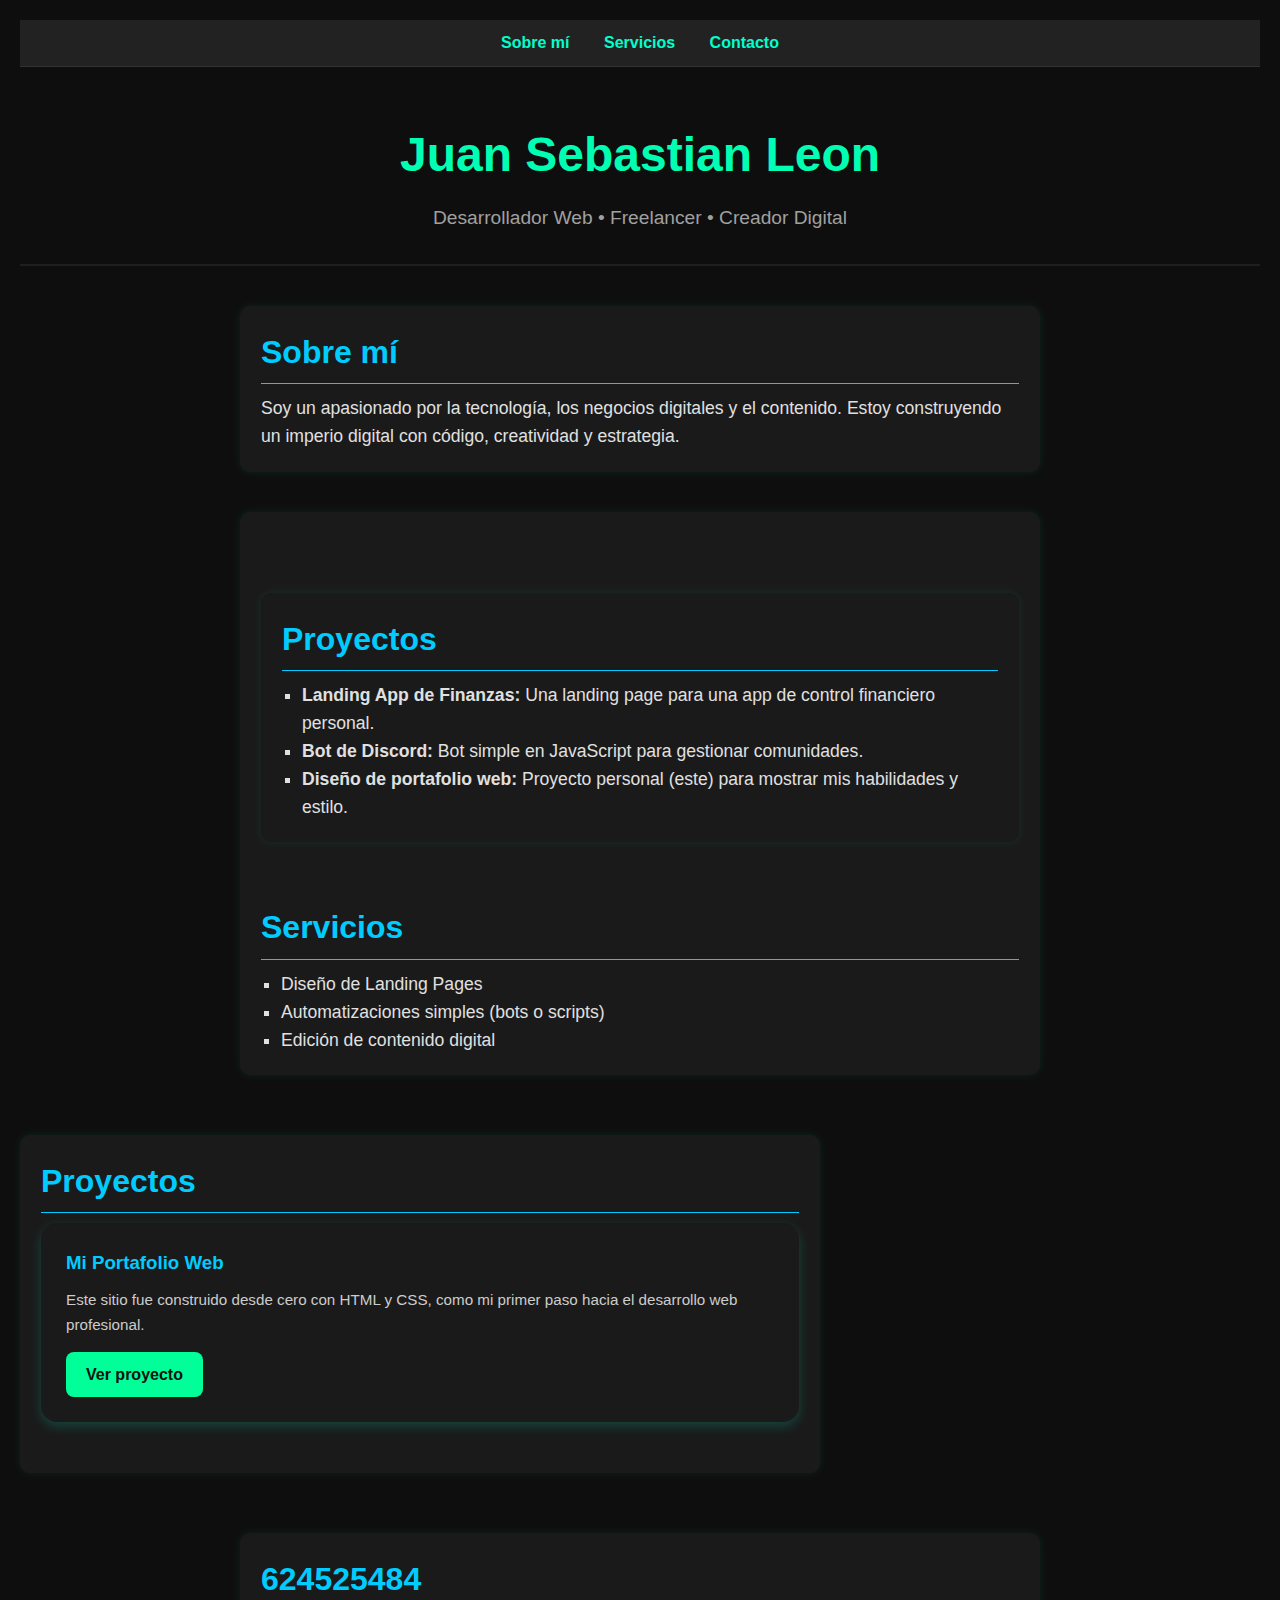
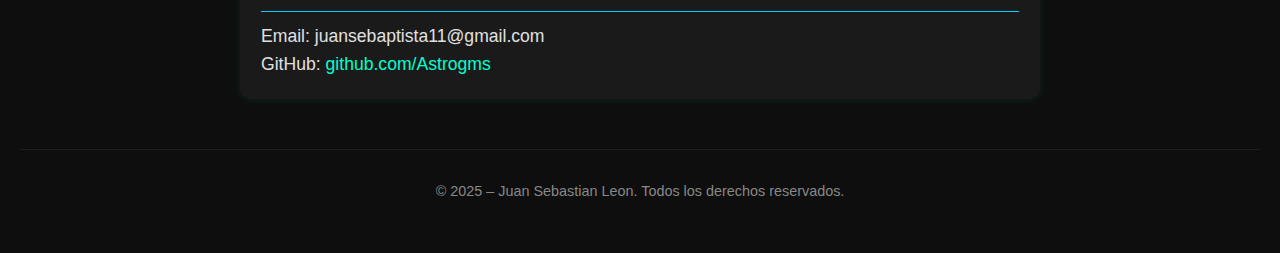
<file: index.html>
<!DOCTYPE html>
<html lang="es">
<head>
  <meta charset="UTF-8">
  <meta name="viewport" content="width=device-width, initial-scale=1.0">
  <title>Mi Portafolio – Juan Sebastian Leon</title>
  <link rel="stylesheet" href="style.css">
  <link href="https://fonts.googleapis.com/css2?family=Poppins:wght@400;600&display=swap" rel="stylesheet">
</head>

<body>
  <nav>
    <ul>
      <li><a href="#sobre-mi">Sobre mí</a></li>
      <li><a href="#servicios">Servicios</a></li>
      <li><a href="#contacto">Contacto</a></li>
    </ul>
  </nav>
  
  <header>
    <h1>Juan Sebastian Leon</h1>
    <p>Desarrollador Web • Freelancer • Creador Digital</p>
  </header>

  <section id="sobre-mi">
    <h2>Sobre mí</h2>
    <p>Soy un apasionado por la tecnología, los negocios digitales y el contenido. Estoy construyendo un imperio digital con código, creatividad y estrategia.</p>
  </section>

  <section id="servicios">
    <section id="proyectos">
      <h2>Proyectos</h2>
      <ul>
        <li><strong>Landing App de Finanzas:</strong> Una landing page para una app de control financiero personal.</li>
        <li><strong>Bot de Discord:</strong> Bot simple en JavaScript para gestionar comunidades.</li>
        <li><strong>Diseño de portafolio web:</strong> Proyecto personal (este) para mostrar mis habilidades y estilo.</li>
      </ul>
    </section>
    
    <h2>Servicios</h2>
    <ul>
      <li>Diseño de Landing Pages</li>
      <li>Automatizaciones simples (bots o scripts)</li>
      <li>Edición de contenido digital</li>
    </ul>
  </section>
<section id="proyectos">
  <h2>Proyectos</h2>
  <div class="proyecto-card">
    <h3>Mi Portafolio Web</h3>
    <p>Este sitio fue construido desde cero con HTML y CSS, como mi primer paso hacia el desarrollo web profesional.</p>
    <a href="https://Astrogms.github.io/portafolio-dev" target="_blank" class="boton-proyecto">Ver proyecto</a>
  </div>
</section>

  <section id="contacto">
    <h2>624525484</h2>
    <p>Email: juansebaptista11@gmail.com</p>
    <p>GitHub: <a href="https://github.com/Astrogms" target="_blank">github.com/Astrogms</a></p>
  </section>

  <footer>
    <p>© 2025 – Juan Sebastian Leon. Todos los derechos reservados.</p>
  </footer>
</body>
</html>
</file>
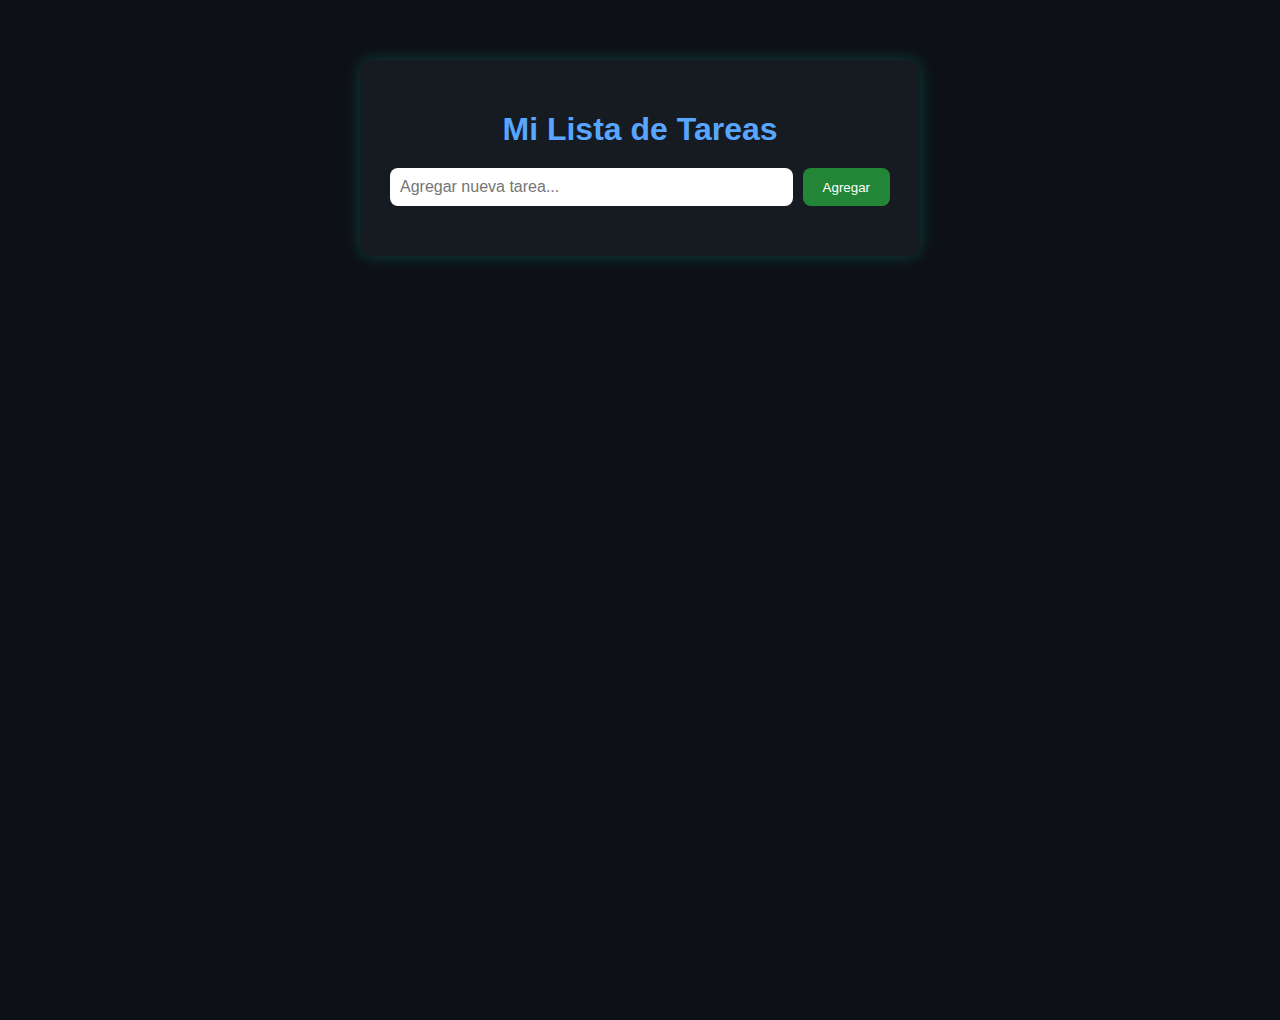
<file: proyectostodo-app/index.html>
<!DOCTYPE html>
<html lang="es">
<head>
  <meta charset="UTF-8" />
  <meta name="viewport" content="width=device-width, initial-scale=1.0" />
  <title>To-Do App – Juan S. León</title>
  <link rel="stylesheet" href="style.css" />
</head>
<body>
  <div class="container">
    <h1>Mi Lista de Tareas</h1>
    <form id="task-form">
      <input type="text" id="task-input" placeholder="Agregar nueva tarea..." required />
      <button type="submit">Agregar</button>
    </form>
    <ul id="task-list"></ul>
  </div>

  <script src="app.js"></script>
</body>
</html>
</file>
<file: style.css>
body {
  font-family: 'Segoe UI', Tahoma, Geneva, Verdana, sans-serif;
  background-color: #111;
  color: #f0f0f0;
  margin: 0;
  padding: 0 20px;
}

header {
  text-align: center;
  padding: 50px 0;
  border-bottom: 1px solid #333;
}

h1 {
  font-size: 3rem;
  margin: 0;
  color: #00ff99;
}

h2 {
  color: #00ccff;
  border-bottom: 1px solid #444;
}

section {
  margin: 40px 0;
}

a {
  color: #00ffcc;
  text-decoration: none;
}

footer {
  text-align: center;
  font-size: 0.8rem;
  color: #777;
  margin: 50px 0 20px;
}
nav {
  background-color: #222;
  padding: 10px 0;
  text-align: center;
  border-bottom: 1px solid #333;
}

nav ul {
  list-style: none;
  padding: 0;
  margin: 0;
}

nav ul li {
  display: inline;
  margin: 0 15px;
}

nav ul li a {
  color: #00ffcc;
  text-decoration: none;
  font-weight: bold;
}

nav ul li a:hover {
  color: #00ccff;
}

/* Reset y base */
* {
  margin: 0;
  padding: 0;
  box-sizing: border-box;
}

body {
  font-family: 'Segoe UI', Tahoma, Geneva, Verdana, sans-serif;
  background-color: #0e0e0e;
  color: #f5f5f5;
  padding: 20px;
  line-height: 1.6;
}

/* Header principal */
header {
  text-align: center;
  padding: 50px 20px 30px;
  border-bottom: 2px solid #1f1f1f;
}

h1 {
  font-size: 3rem;
  color: #00ffb3;
  margin-bottom: 10px;
}

header p {
  font-size: 1.2rem;
  color: #a0a0a0;
}

/* Secciones */
section {
  max-width: 800px;
  margin: 40px auto;
  padding: 20px;
  border: 1px solid #1a1a1a;
  border-radius: 10px;
  background-color: #1a1a1a;
  box-shadow: 0 0 10px rgba(0, 255, 179, 0.1);
}

section h2 {
  font-size: 2rem;
  color: #00ccff;
  margin-bottom: 10px;
  border-bottom: 1px solid #00ccff;
  padding-bottom: 5px;
}

section p, section li {
  font-size: 1.1rem;
  color: #e0e0e0;
}

ul {
  padding-left: 20px;
  list-style-type: square;
}

/* Enlaces */
a {
  color: #00ffd0;
  text-decoration: none;
}

a:hover {
  text-decoration: underline;
  color: #00ccaa;
}

/* Footer */
footer {
  text-align: center;
  font-size: 0.9rem;
  color: #888;
  padding: 30px 20px 10px;
  border-top: 1px solid #1f1f1f;
  margin-top: 50px;
}
/* Sección de Proyectos */
#proyectos {
  margin: 60px 0;
}

.proyecto-card {
  background-color: #1a1a1a;
  padding: 25px;
  border-radius: 16px;
  box-shadow: 0 4px 12px rgba(0, 255, 204, 0.2);
  transition: transform 0.3s ease;
  margin-bottom: 30px;
}

.proyecto-card:hover {
  transform: translateY(-5px);
}

.proyecto-card h3 {
  color: #00ccff;
  margin-bottom: 10px;
}

.proyecto-card p {
  color: #ccc;
  font-size: 0.95rem;
}

.boton-proyecto {
  display: inline-block;
  margin-top: 15px;
  background-color: #00ff99;
  color: #111;
  padding: 10px 20px;
  border-radius: 8px;
  font-weight: bold;
  transition: background-color 0.3s ease;
}

.boton-proyecto:hover {
  background-color: #00cc77;
  color: white;
}
</file>
<file: proyectostodo-app/style.css>
body {
  background-color: #0d1117;
  color: #c9d1d9;
  font-family: 'Segoe UI', sans-serif;
  display: flex;
  justify-content: center;
  align-items: start;
  padding: 60px 20px;
  margin: 0;
  height: 100vh;
}

.container {
  width: 100%;
  max-width: 500px;
  background-color: #161b22;
  padding: 30px;
  border-radius: 12px;
  box-shadow: 0 0 15px rgba(0, 255, 204, 0.2);
}

h1 {
  text-align: center;
  margin-bottom: 20px;
  color: #58a6ff;
}

form {
  display: flex;
  gap: 10px;
  margin-bottom: 20px;
}

input {
  flex: 1;
  padding: 10px;
  border: none;
  border-radius: 8px;
  font-size: 1rem;
}

button {
  padding: 10px 20px;
  background-color: #238636;
  color: white;
  border: none;
  border-radius: 8px;
  cursor: pointer;
  transition: background-color 0.2s ease;
}

button:hover {
  background-color: #2ea043;
}

ul {
  list-style: none;
  padding: 0;
  margin: 0;
}

li {
  background-color: #21262d;
  padding: 12px;
  border-radius: 8px;
  margin-bottom: 10px;
  display: flex;
  justify-content: space-between;
  align-items: center;
}

li.completed {
  text-decoration: line-through;
  color: #8b949e;
}

li button {
  background-color: transparent;
  color: #f85149;
  border: none;
  cursor: pointer;
  font-size: 1rem;
}
</file>
